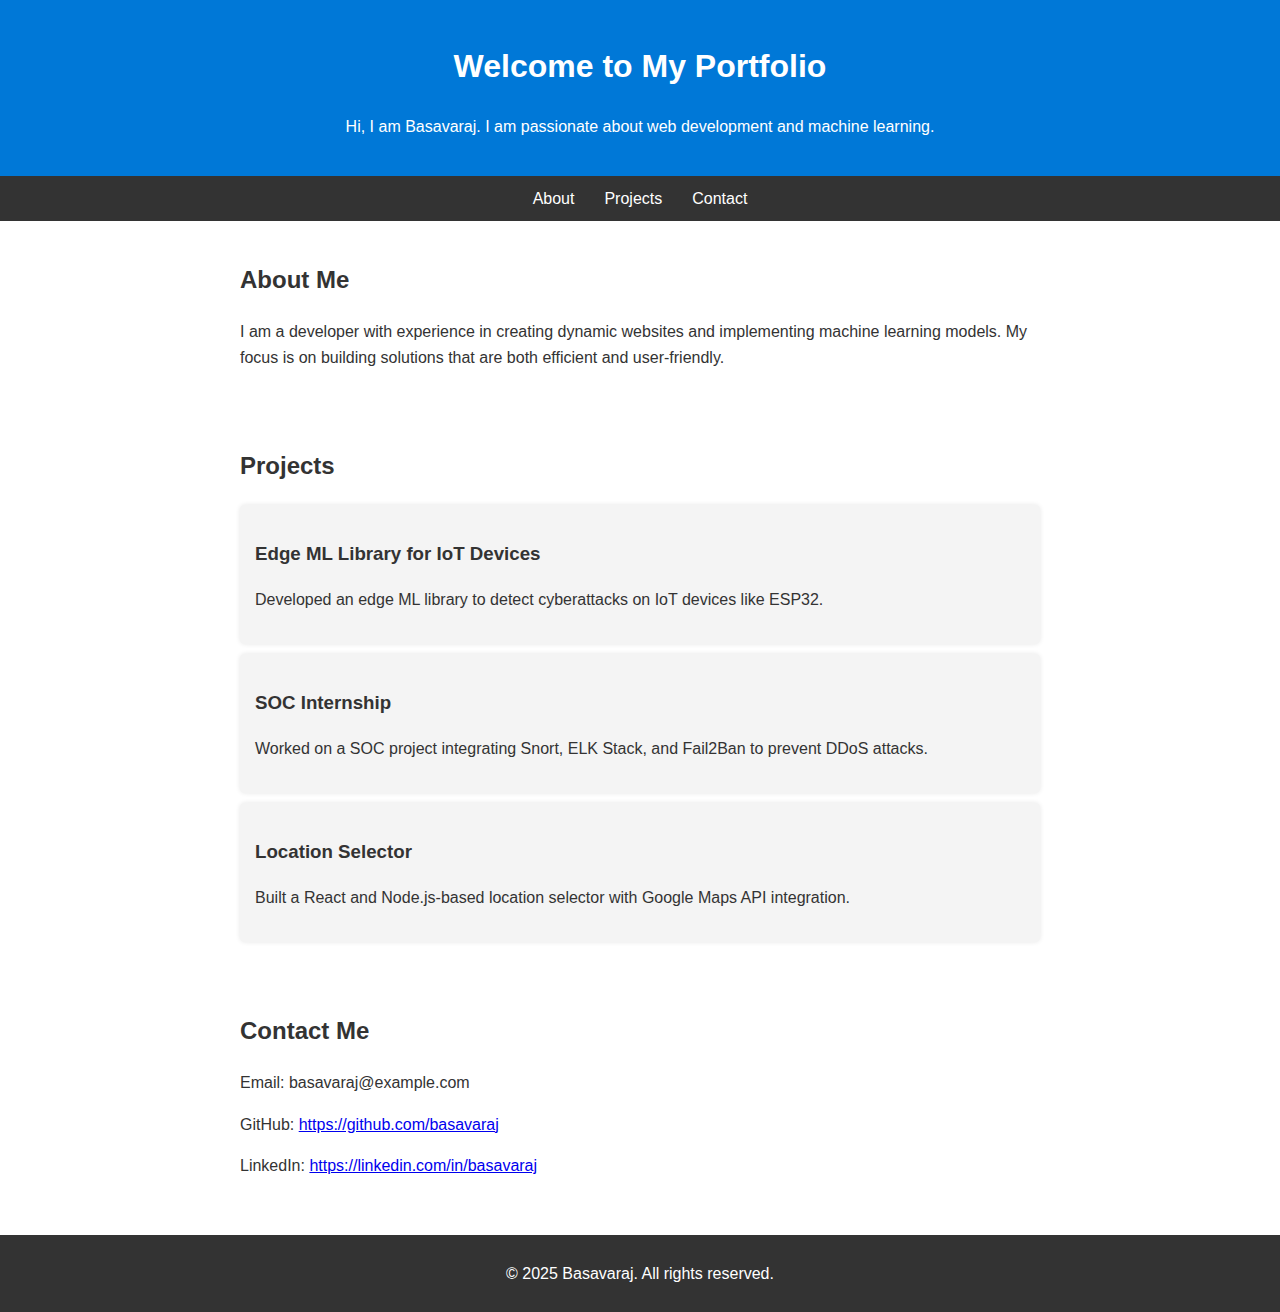
<file: index.html>
<!DOCTYPE html>
<html lang="en">
<head>
    <meta charset="UTF-8">
    <meta name="viewport" content="width=device-width, initial-scale=1.0">
    <title>My Portfolio</title>
    <link rel="stylesheet" href="style.css">
</head>
<body>

<header>
    <h1>Welcome to My Portfolio</h1>
    <p>Hi, I am Basavaraj. I am passionate about web development and machine learning.</p>
</header>

<nav>
    <a href="#about">About</a>
    <a href="#projects">Projects</a>
    <a href="#contact">Contact</a>
</nav>

<section id="about">
    <div class="container">
        <h2>About Me</h2>
        <p>I am a developer with experience in creating dynamic websites and implementing machine learning models. My focus is on building solutions that are both efficient and user-friendly.</p>
    </div>
</section>

<section id="projects">
    <div class="container">
        <h2>Projects</h2>

        <div class="card">
            <h3>Edge ML Library for IoT Devices</h3>
            <p>Developed an edge ML library to detect cyberattacks on IoT devices like ESP32.</p>
        </div>

        <div class="card">
            <h3>SOC Internship</h3>
            <p>Worked on a SOC project integrating Snort, ELK Stack, and Fail2Ban to prevent DDoS attacks.</p>
        </div>

        <div class="card">
            <h3>Location Selector</h3>
            <p>Built a React and Node.js-based location selector with Google Maps API integration.</p>
        </div>
    </div>
</section>

<section id="contact">
    <div class="container">
        <h2>Contact Me</h2>
        <p>Email: basavaraj@example.com</p>
        <p>GitHub: <a href="https://github.com/basavaraj" target="_blank">https://github.com/basavaraj</a></p>
        <p>LinkedIn: <a href="https://linkedin.com/in/basavaraj" target="_blank">https://linkedin.com/in/basavaraj</a></p>
    </div>
</section>

<footer>
    <p>&copy; 2025 Basavaraj. All rights reserved.</p>
</footer>

</body>
</html>
</file>
<file: style.css>
/* General Styles */
body {
    font-family: Arial, sans-serif;
    margin: 0;
    padding: 0;
    line-height: 1.6;
    color: #333;
}

/* Header Styles */
header {
    background-color: #0078d7;
    color: #fff;
    padding: 20px 10px;
    text-align: center;
}

/* Navigation Styles */
nav {
    background: #333;
    color: #fff;
    display: flex;
    justify-content: center;
    padding: 10px 0;
}

nav a {
    color: #fff;
    text-decoration: none;
    margin: 0 15px;
}

nav a:hover {
    text-decoration: underline;
}

/* Section Styles */
section {
    padding: 20px;
}

.container {
    max-width: 800px;
    margin: 0 auto;
}

/* Card Styles */
.card {
    background: #f4f4f4;
    margin: 10px 0;
    padding: 15px;
    border-radius: 5px;
    box-shadow: 0 0 5px rgba(0, 0, 0, 0.1);
}

/* Footer Styles */
footer {
    background: #333;
    color: #fff;
    text-align: center;
    padding: 10px 0;
    margin-top: 20px;
}
</file>
